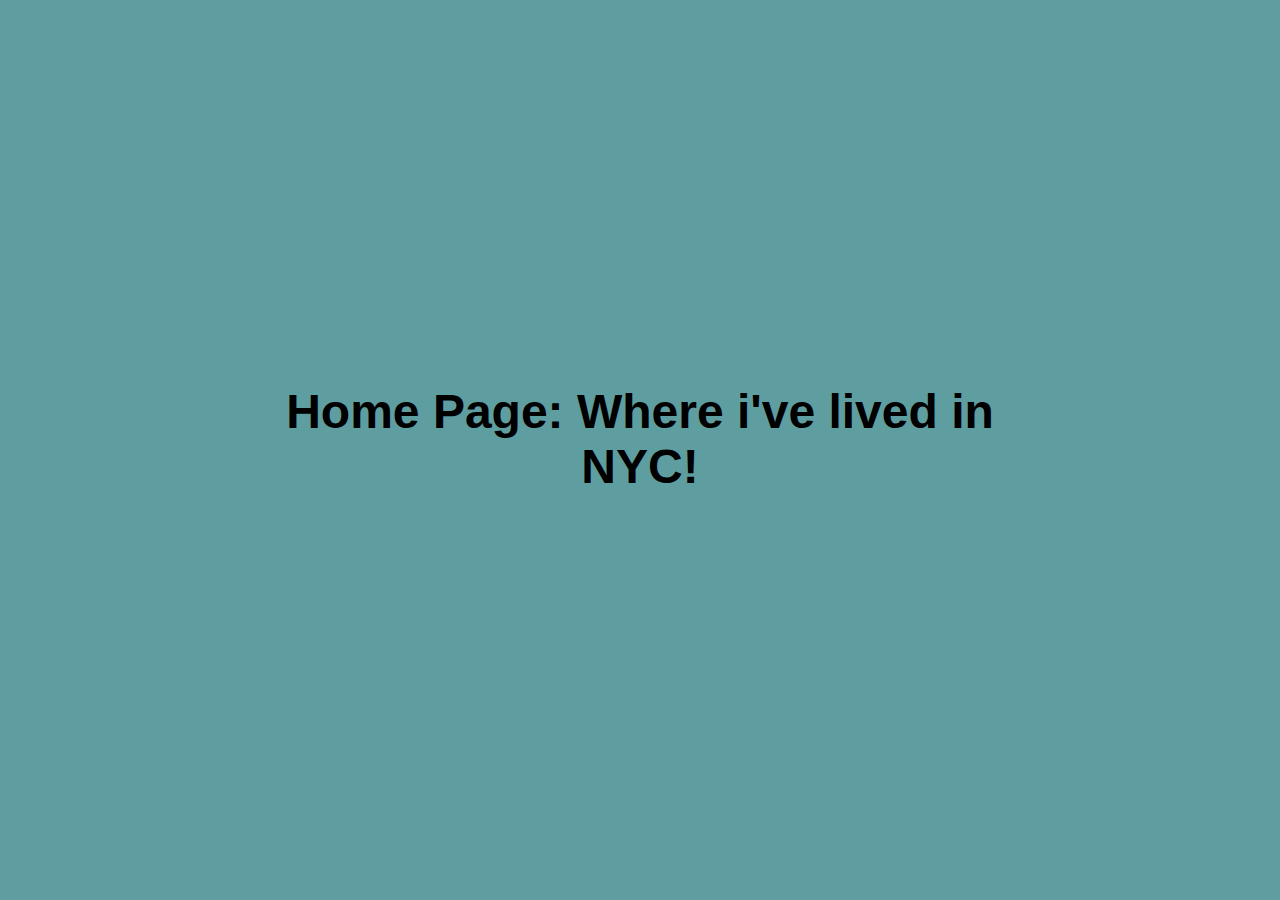
<file: index.html>
<html>
    <head>
    <Title> Emily Ferrara HTML Project </Title>
    <link rel="stylesheet" href="stylesheet.css">
    </head>
    <body>
    <h1>Home Page: Where i've lived in NYC!
    </h1>
    </body>
    

</html>
</file>
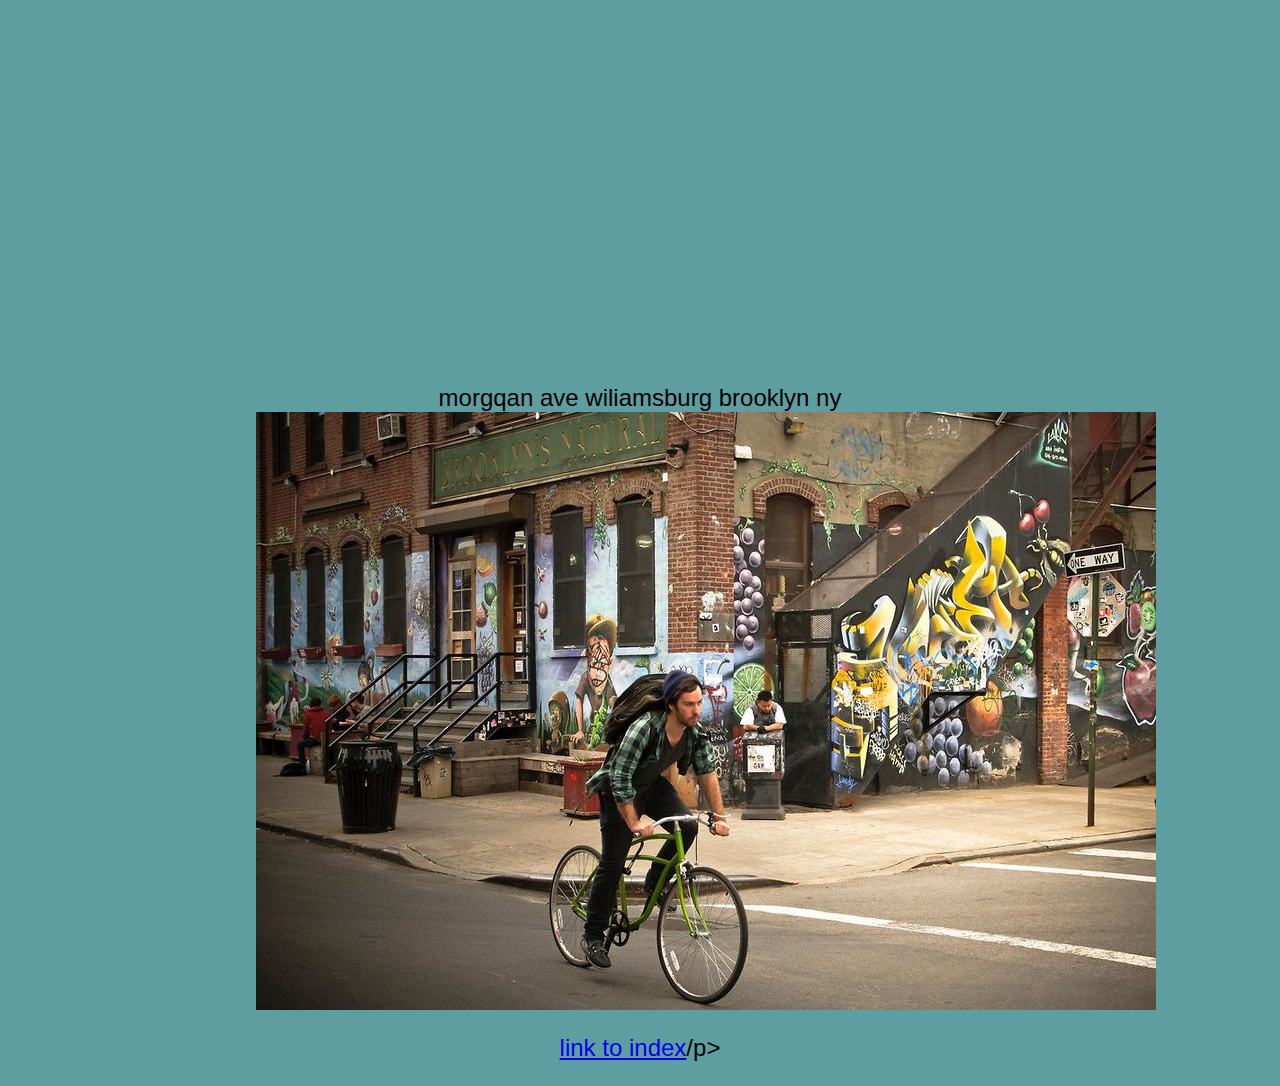
<file: indeex_p3.html>
<html> 
    <head>
        <title>Third place I lived in NYC!</title>
    <link rel="stylesheet" href="stylesheet.css">
    </head>
    
<body> 
    <hi>morgqan ave wiliamsburg brooklyn ny</hi>
    <img src="morganave.jpg" alt="wiliamsburg">        
         <p> <a href="index.html"> link to index</a>/p>
        </body>
    </html>
</file>
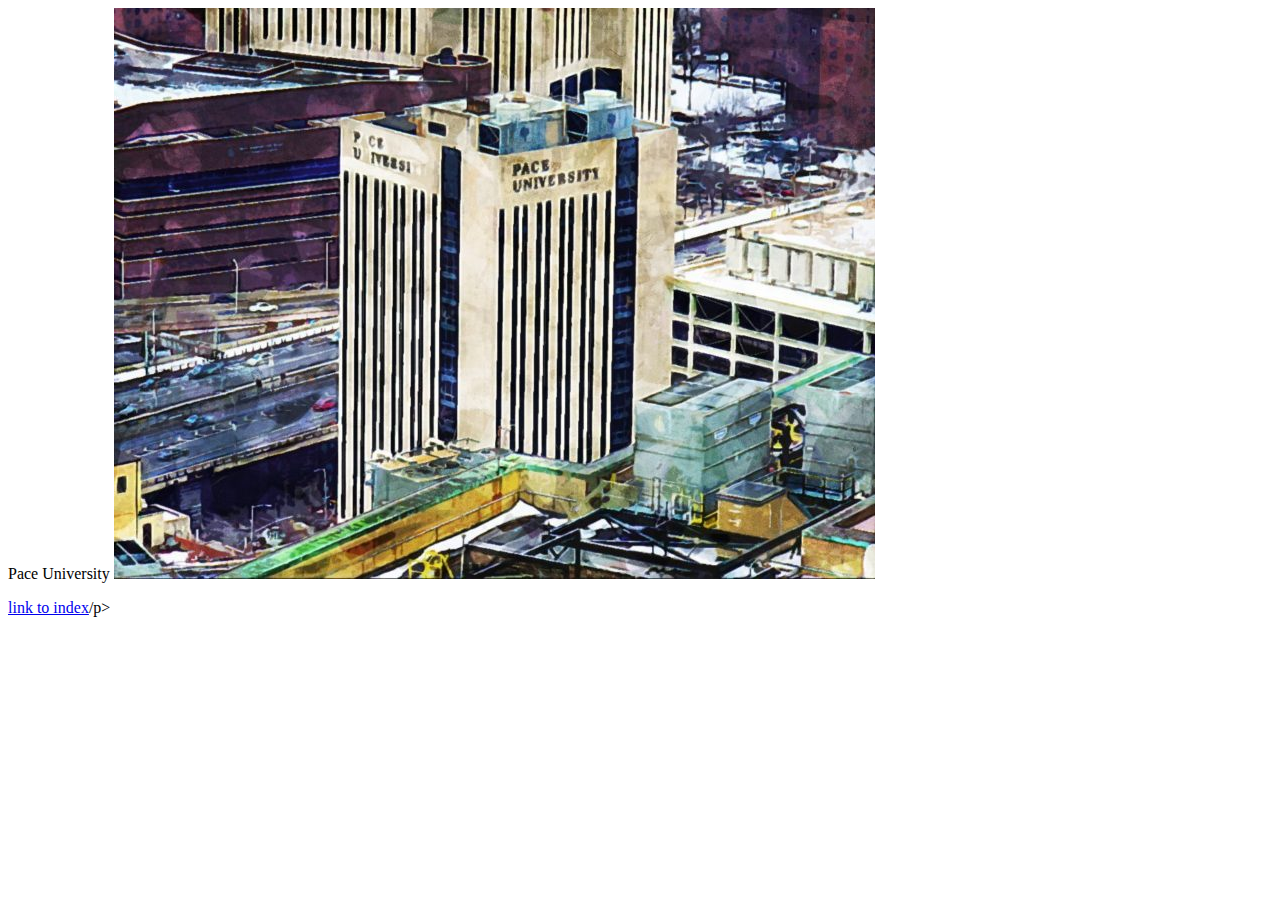
<file: index_p1.html>
<html> 
    <head>
        <title> First place I lived in NYC!
        </title>
    
    </head>
<body> 
    <hi>Pace University </hi>
    <img src="Pace-University-761x571.jpg" alt="pace university">        
         <p> <a href="index.html"> link to index</a>/p>
        </body>
    </html>
</file>
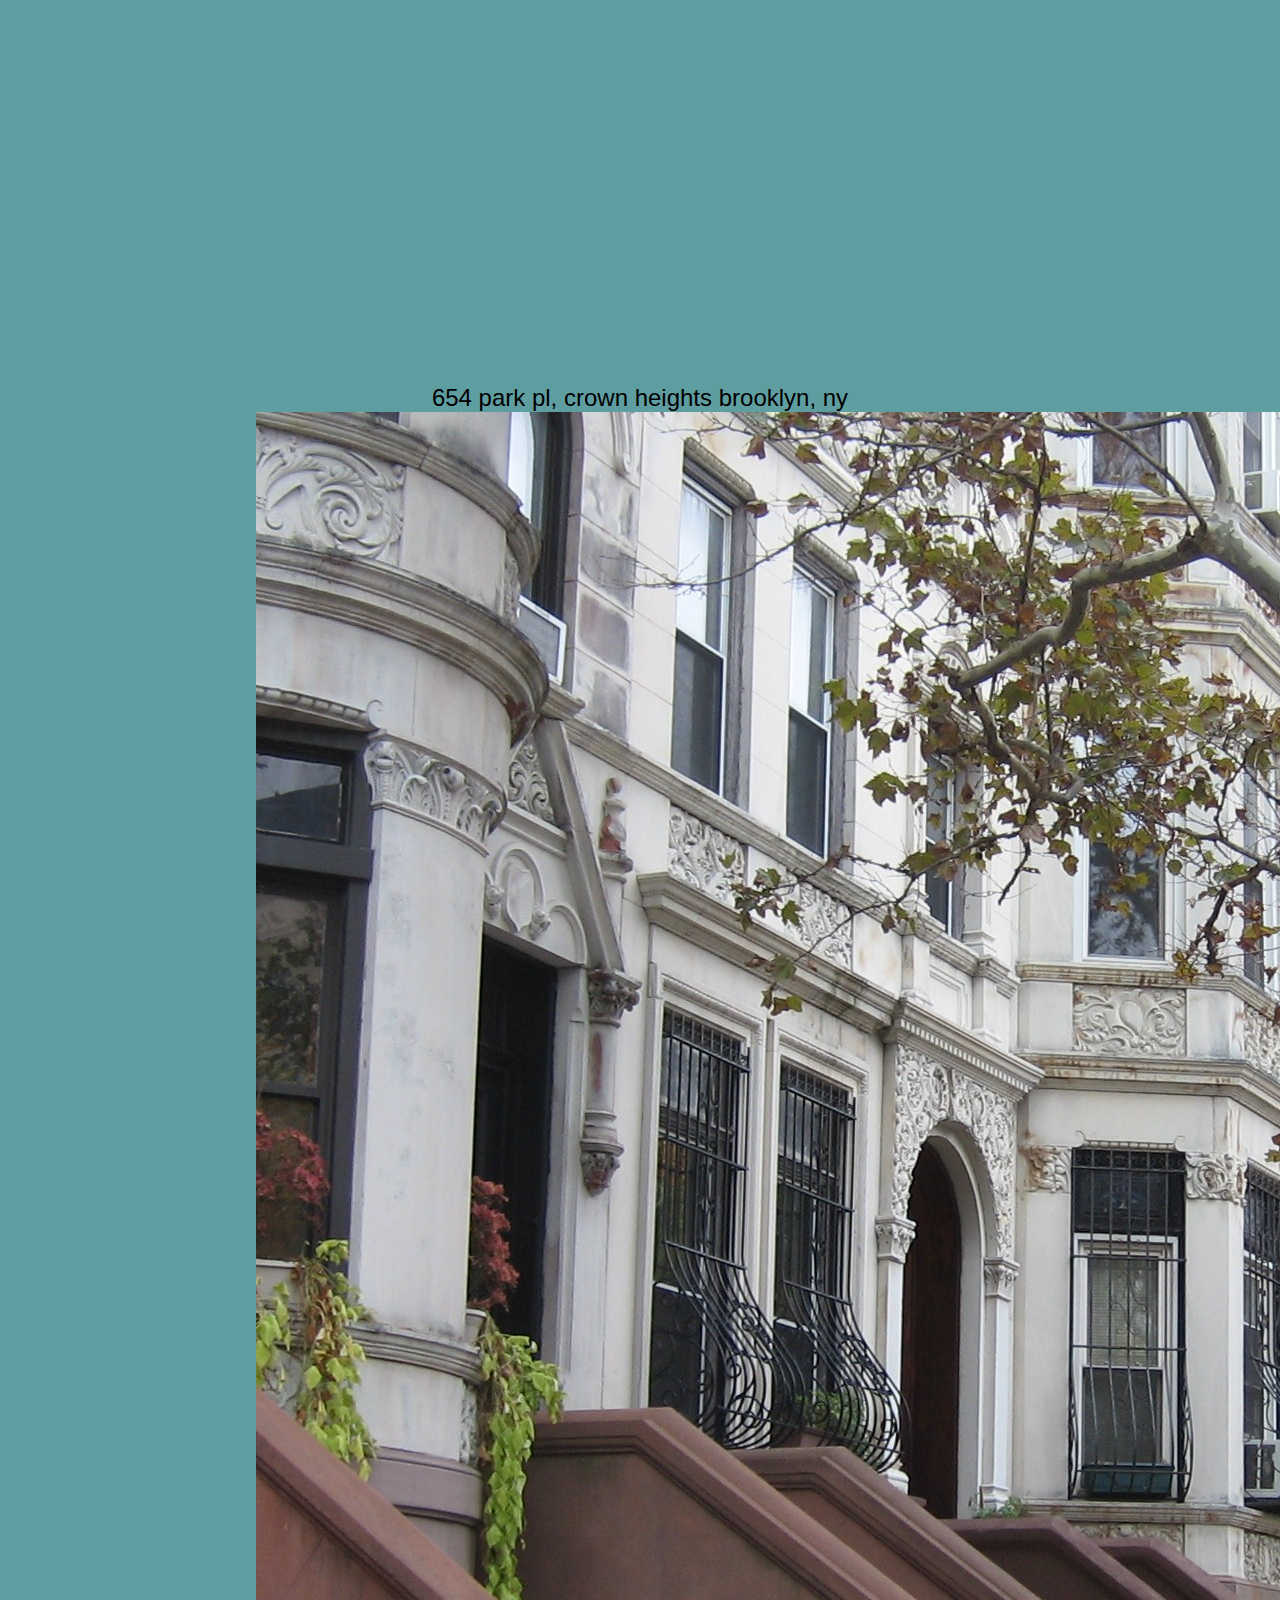
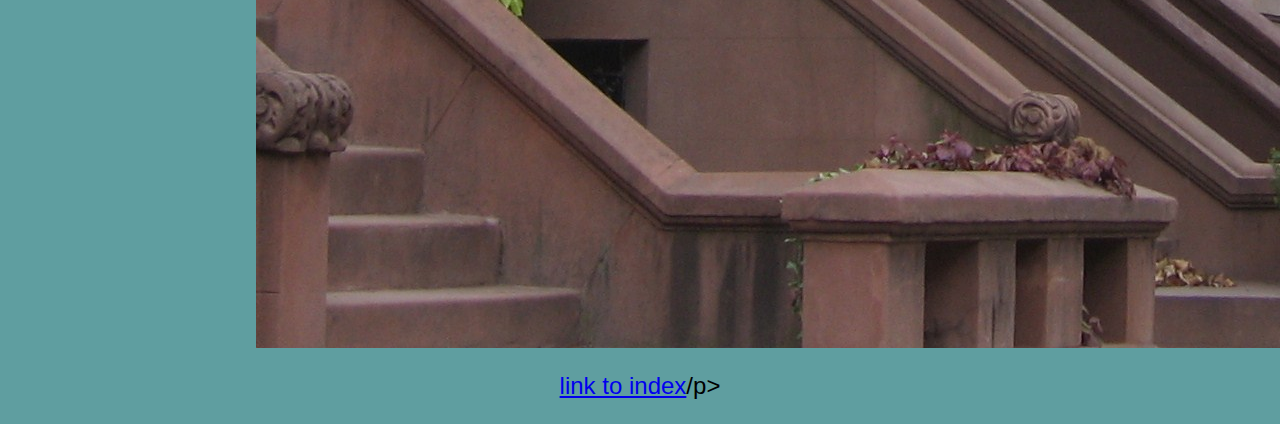
<file: index_p2.html>
<html> 
    <head>
        <title>Second place I lived in NYC!</title>
    <link rel="stylesheet" href="stylesheet.css">
    </head>
<body> 
    <hi>654 park pl, crown heights brooklyn, ny </hi>
    <img src="Park_Place_Prospect_Heights.jpg" alt="crown heights">        
         <p> <a href="index.html"> link to index</a>/p>
        </body>
    </html>
</file>
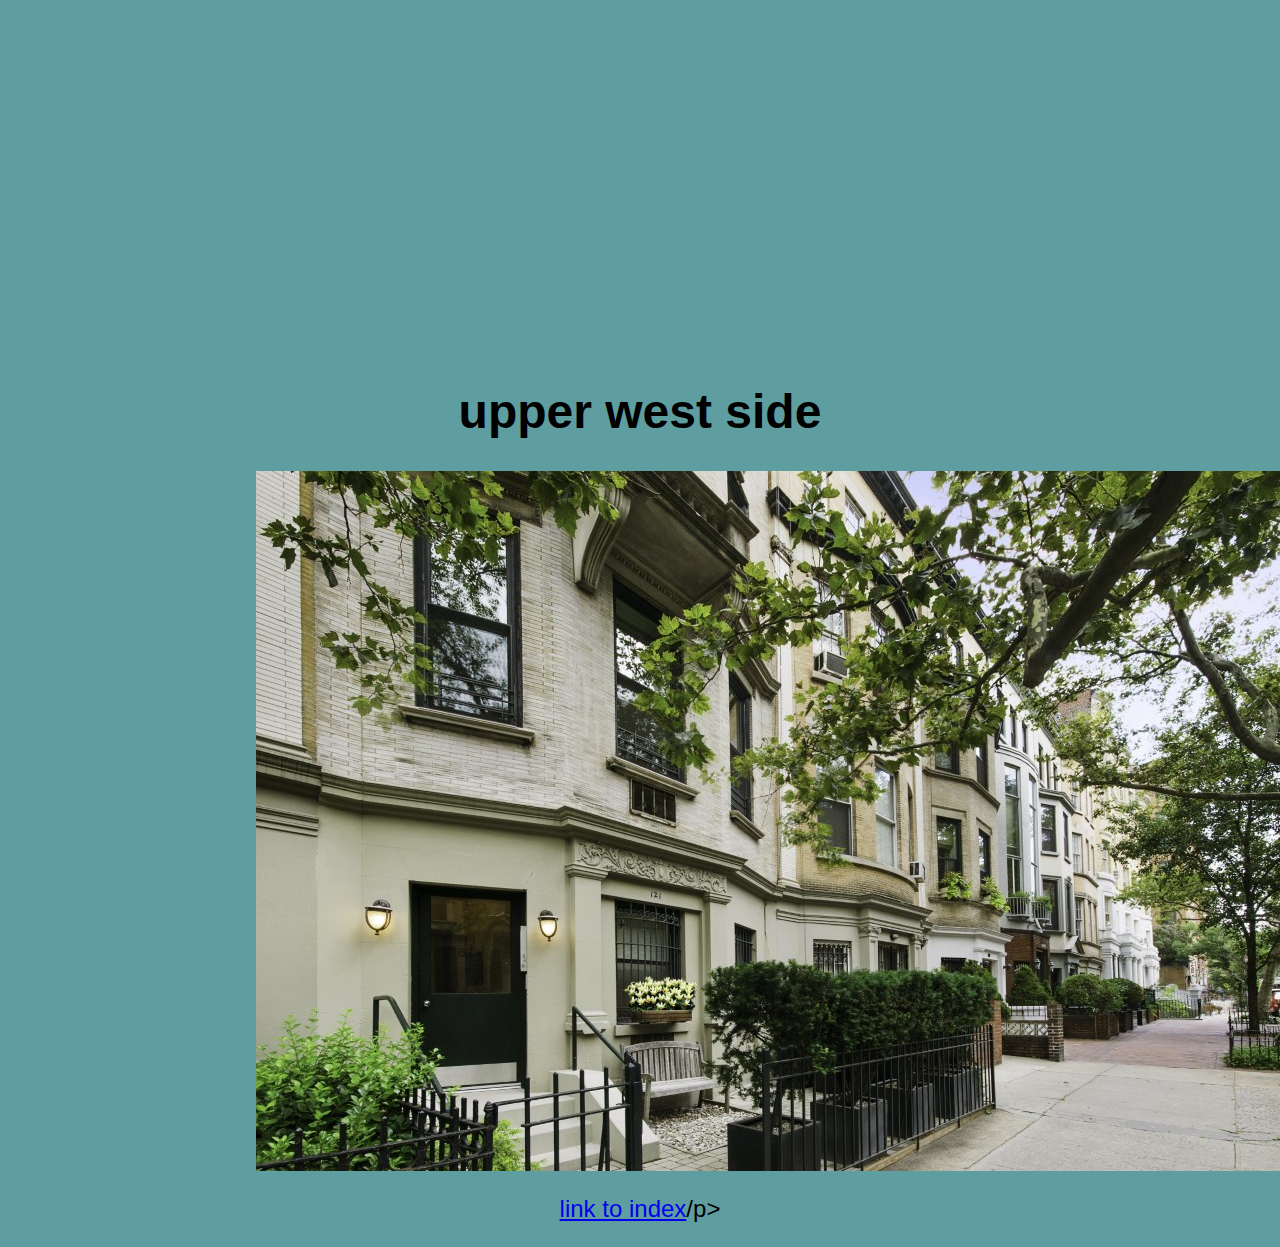
<file: index_p4.html>
<html> 
    <head>
        <title>forth place I lived in NYC!</title>
    <link rel="stylesheet" href="stylesheet.css">
    </head>
<body> 
    <h1> upper west side</h1>
    <img src="upprtwest.jpg" alt="upper west side nyc">        
         <p> <a href="index.html"> link to index</a>/p>
        </body>
    </html>
</file>
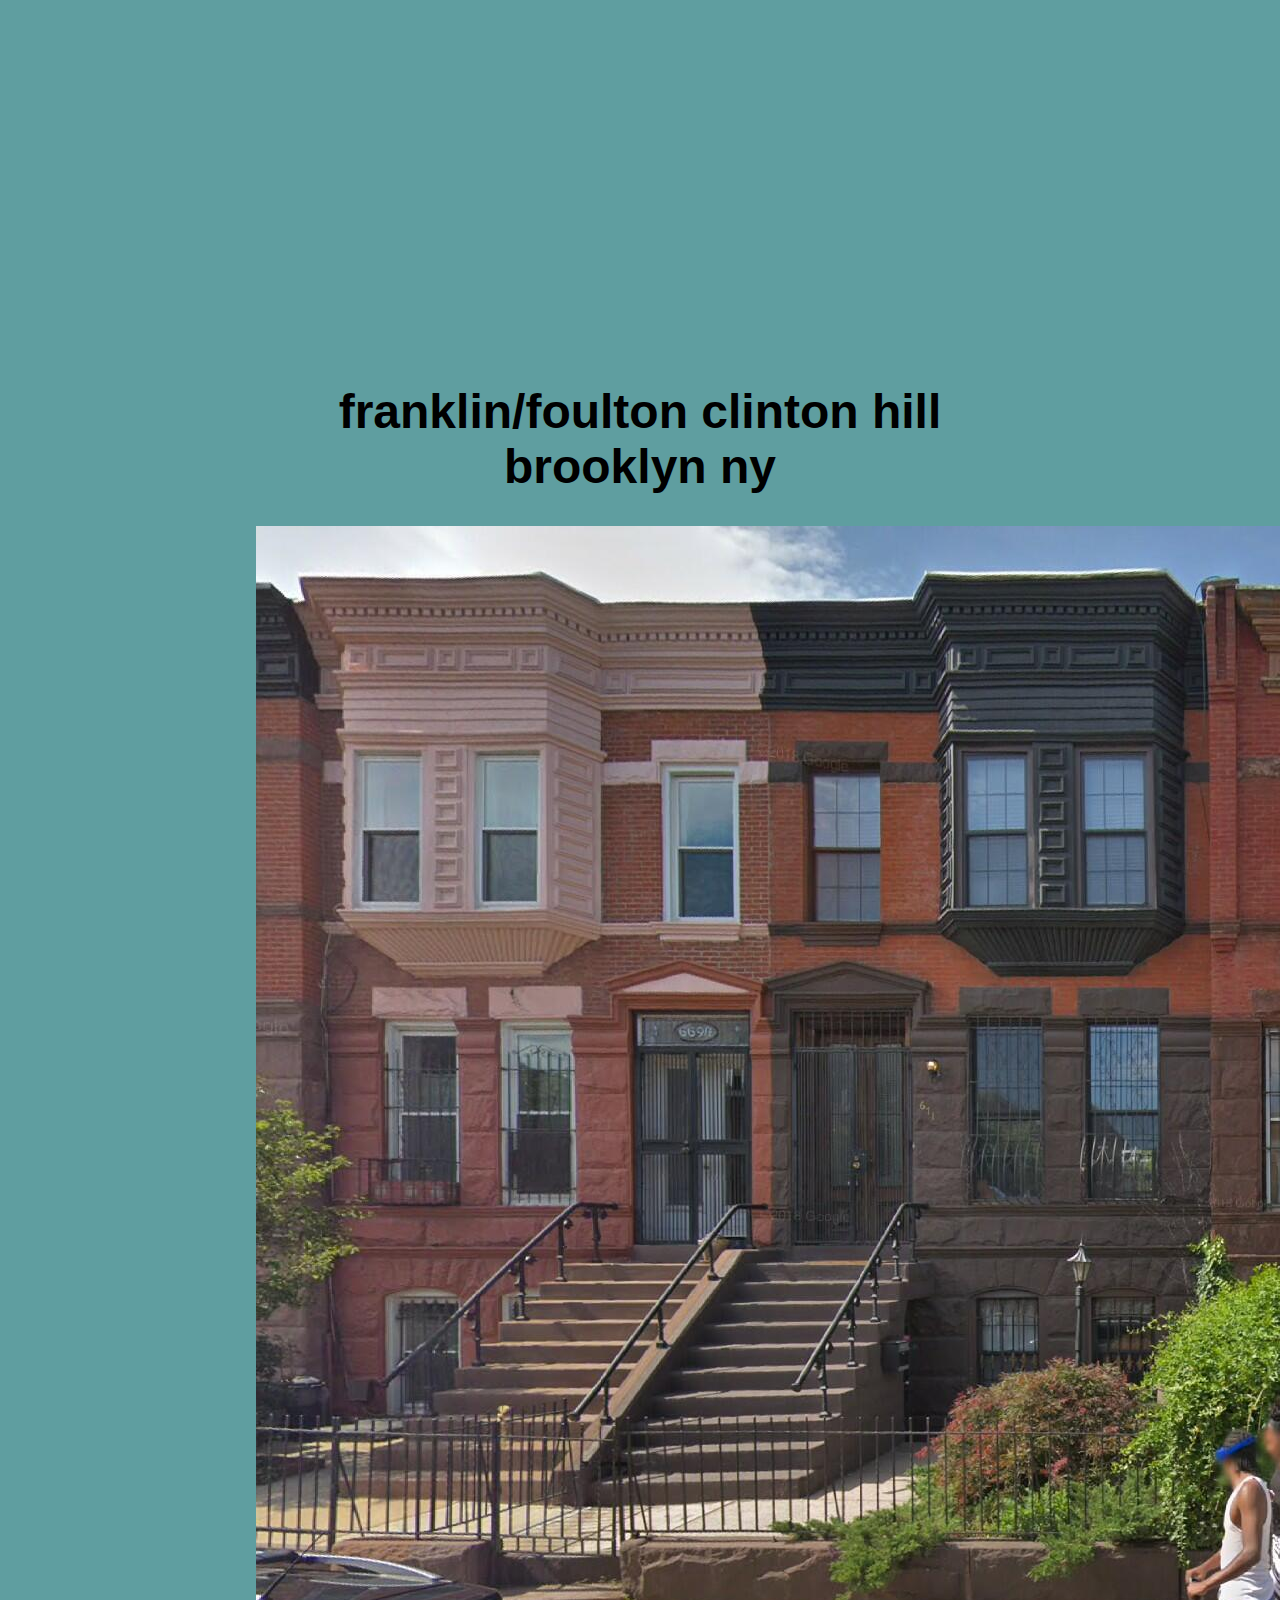
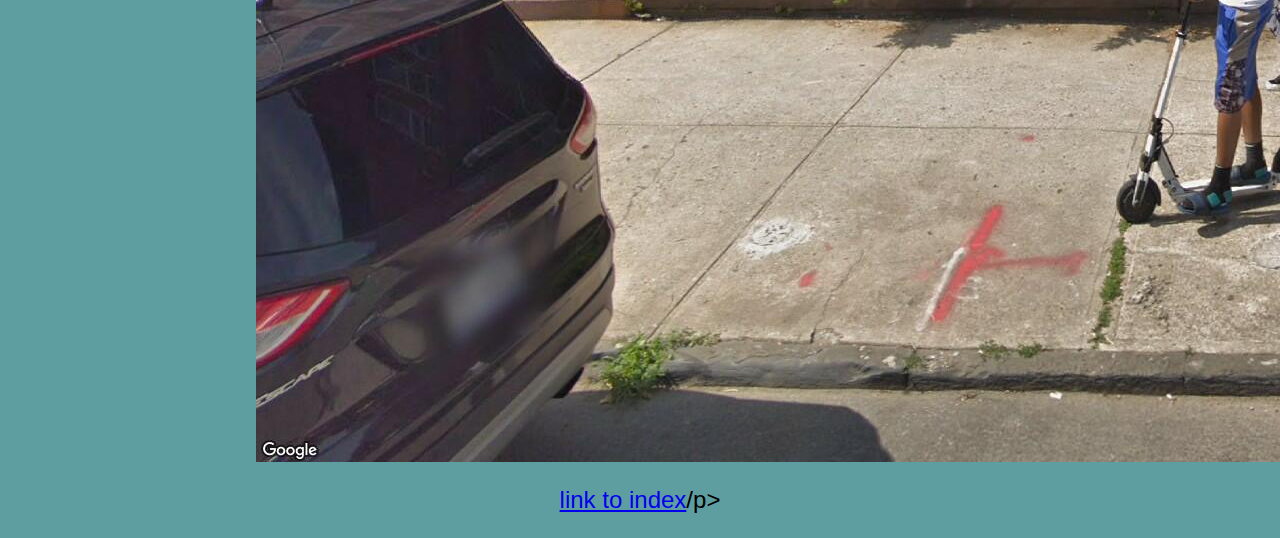
<file: index_p5.html>
<html> 
    <head>
        <title>fith place I lived in NYC!</title>
    <link rel="stylesheet" href="stylesheet.css">
    </head>
<body> 
    <h1>franklin/foulton clinton hill brooklyn ny</h1>
    <img src="streetview.jpg" alt="where i live now">        
         <p> <a href="index.html"> link to index</a>/p>
        </body>
    </html>
</file>
<file: stylesheet.css>
body{
    background-color:cadetblue;
    background opacity:40%;
    color:black;
    font-family: sans-serif;
    font-size:24px;
    margin-left:20%;
    margin-right:20%;
    margin-top:30%;
    text-align: center;
}
</file>
